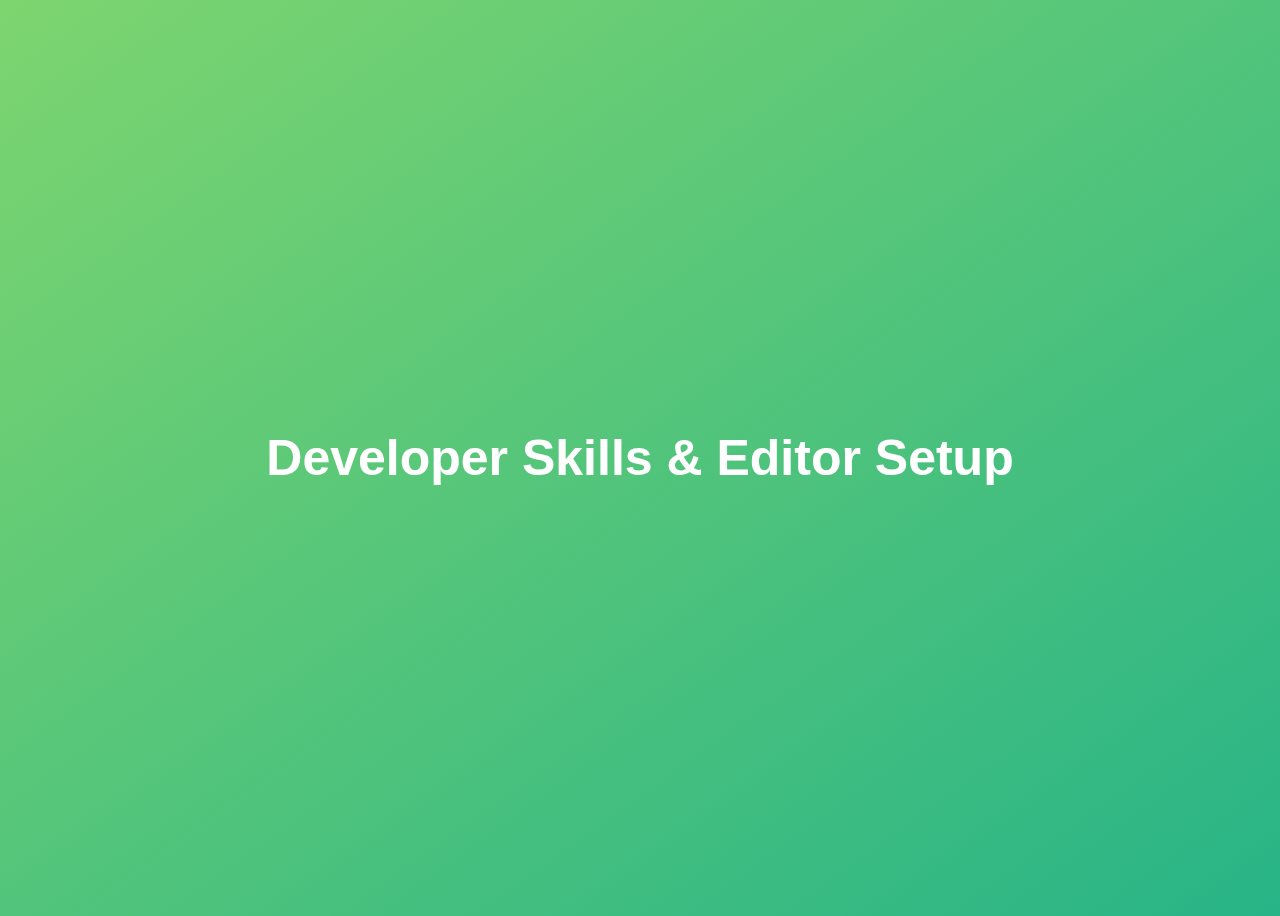
<file: devMastery/index.html>
<!DOCTYPE html>
<html lang="en">
  <head>
    <meta charset="UTF-8" />
    <meta name="viewport" content="width=device-width, initial-scale=1.0" />
    <meta http-equiv="X-UA-Compatible" content="ie=edge" />
    <title>Developer Skills & Editor Setup</title>
    <style>
      body {
        height: 100vh;
        display: flex;
        align-items: center;
        background: linear-gradient(to top left, #28b487, #7dd56f);
      }
      h1 {
        font-family: sans-serif;
        font-size: 50px;
        line-height: 1.3;
        width: 100%;
        padding: 30px;
        text-align: center;
        color: white;
      }
    </style>
  </head>
  <body>
    <h1>Developer Skills & Editor Setup</h1>
    <script src="script.js"></script>
  </body>
</html>
</file>
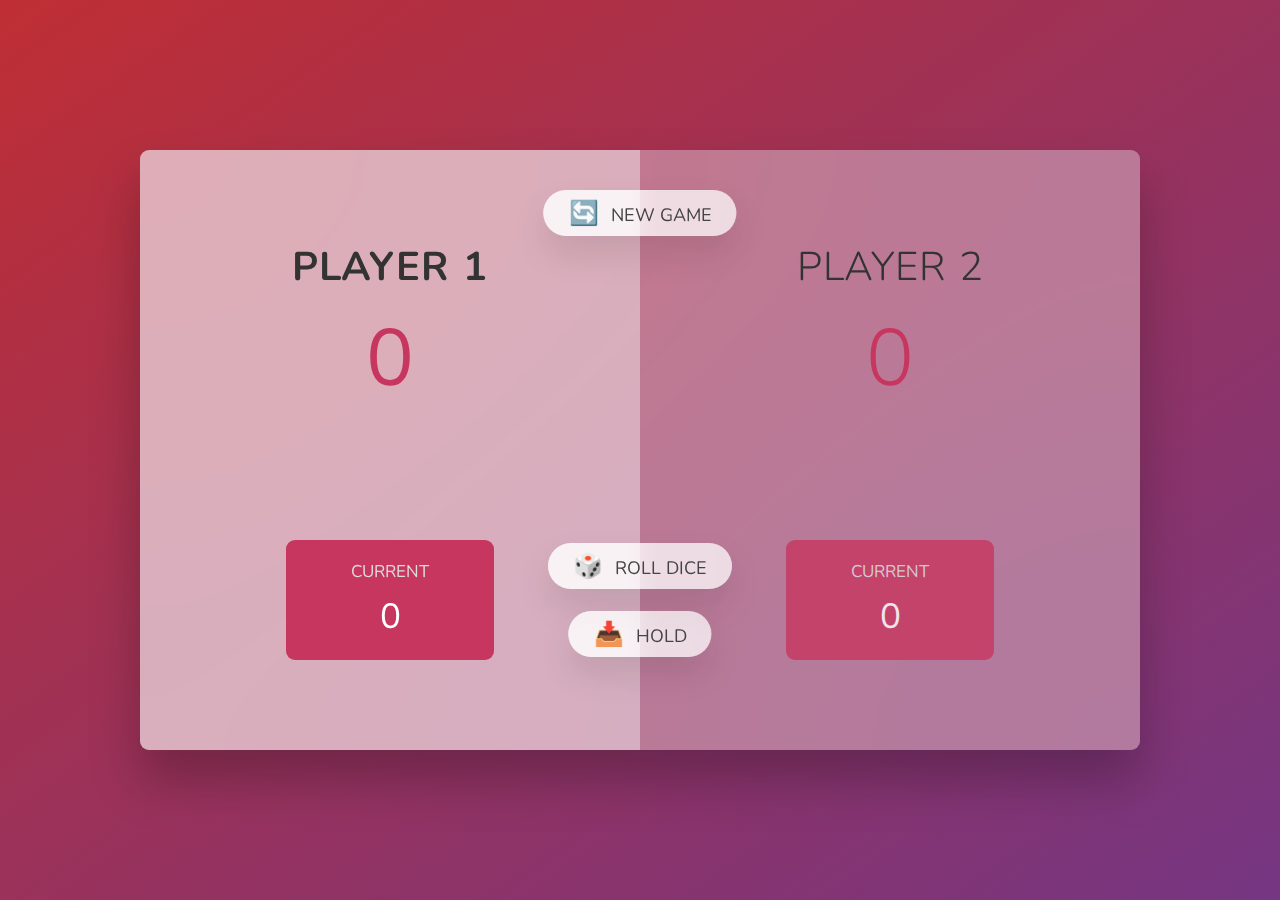
<file: diceDuelGAME/index.html>
<!DOCTYPE html>
<html lang="en">
  <head>
    <meta charset="UTF-8" />
    <meta name="viewport" content="width=device-width, initial-scale=1.0" />
    <meta http-equiv="X-UA-Compatible" content="ie=edge" />
    <link rel="stylesheet" href="style.css" />
    <title>Pig Game</title>
  </head>
  <body>
    <main>
      <section class="player player--0 player--active">
        <h2 class="name" id="name--0">Player 1</h2>
        <p class="score" id="score--0">43</p>
        <div class="current">
          <p class="current-label">Current</p>
          <p class="current-score" id="current--0">0</p>
        </div>
      </section>
      <section class="player player--1">
        <h2 class="name" id="name--1">Player 2</h2>
        <p class="score" id="score--1">24</p>
        <div class="current">
          <p class="current-label">Current</p>
          <p class="current-score" id="current--1">0</p>
        </div>
      </section>

      <img src="dice-5.png" alt="Playing dice" class="dice" />
      <button class="btn btn--new">🔄 New game</button>
      <button class="btn btn--roll">🎲 Roll dice</button>
      <button class="btn btn--hold">📥 Hold</button>
    </main>
    <script src="script.js"></script>
  </body>
</html>
</file>
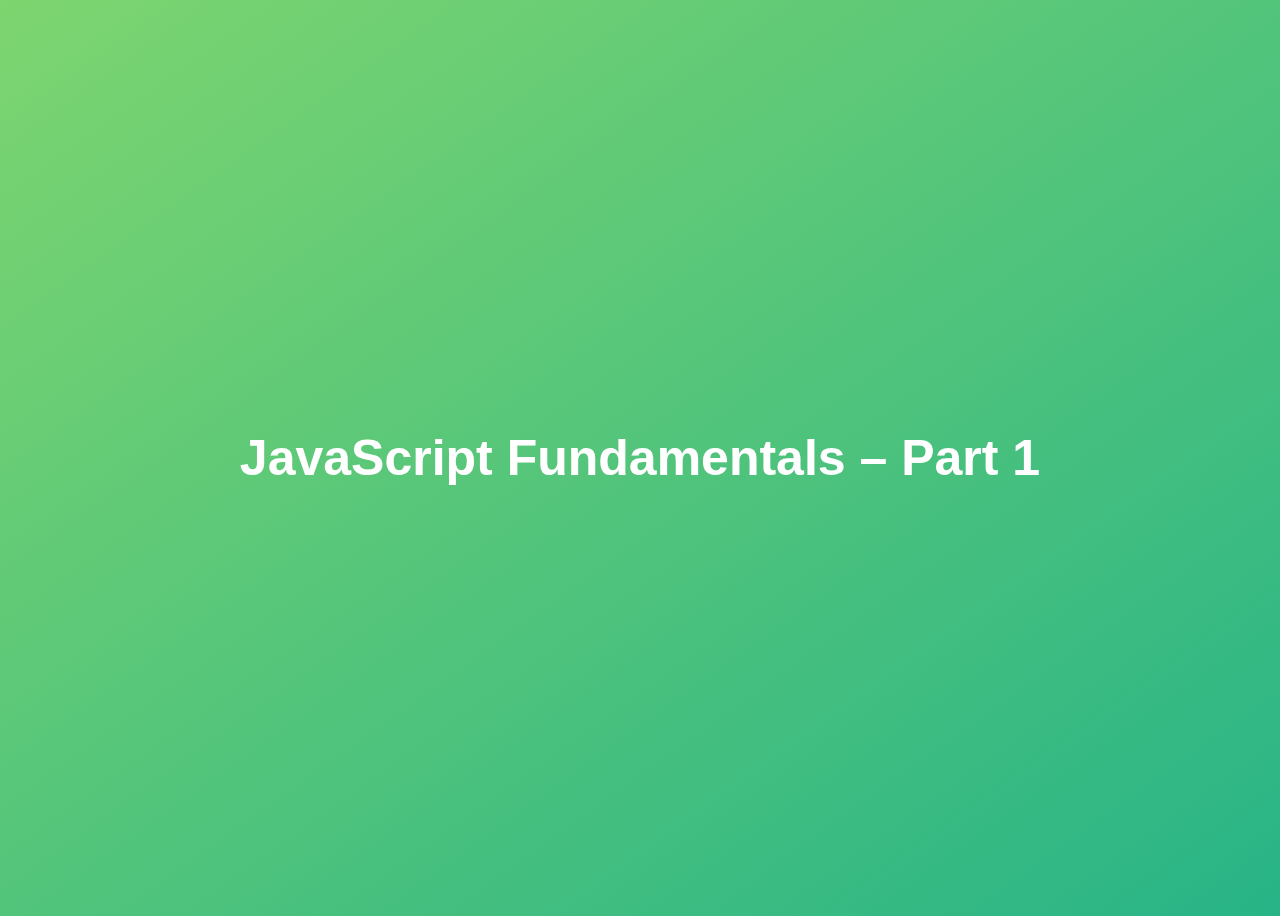
<file: fundamentalExercisesP1/index.html>
<!DOCTYPE html>
<html lang="en">

<head>
  <meta charset="UTF-8" />
  <meta name="viewport" content="width=device-width, initial-scale=1.0" />
  <meta http-equiv="X-UA-Compatible" content="ie=edge" />
  <script src="assignments3.js"></script>
  <title>JavaScript Fundamentals – Part 1</title>
  <style>
    body {
      height: 100vh;
      display: flex;
      align-items: center;
      background: linear-gradient(to top left, #28b487, #7dd56f);
    }

    h1 {
      font-family: sans-serif;
      font-size: 50px;
      line-height: 1.3;
      width: 100%;
      padding: 30px;
      text-align: center;
      color: white;
    }
  </style>

 

</head>

<body>
  <h1>JavaScript Fundamentals – Part 1</h1>
</body>

</html>
</file>
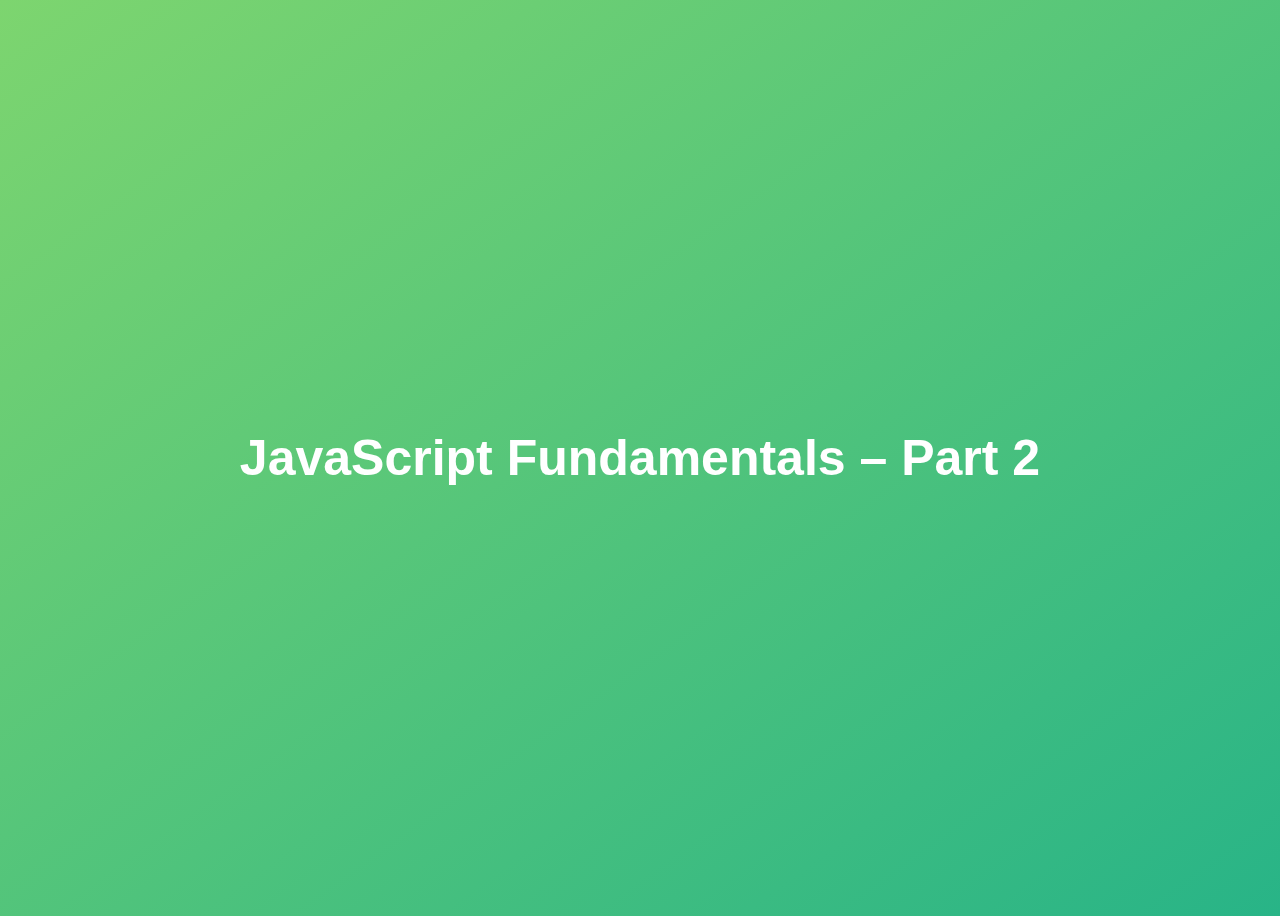
<file: fundamentalExercisesP2/index.html>
<!DOCTYPE html>
<html lang="en">
  <head>
    <meta charset="UTF-8" />
    <meta name="viewport" content="width=device-width, initial-scale=1.0" />
    <meta http-equiv="X-UA-Compatible" content="ie=edge" />
    <title>JavaScript Fundamentals – Part 2</title>
    <style>
      body {
        height: 100vh;
        display: flex;
        align-items: center;
        background: linear-gradient(to top left, #28b487, #7dd56f);
      }
      h1 {
        font-family: sans-serif;
        font-size: 50px;
        line-height: 1.3;
        width: 100%;
        padding: 30px;
        text-align: center;
        color: white;
      }
    </style>
  </head>
  <body>
    <h1>JavaScript Fundamentals – Part 2</h1>
    <script src="script4.js"></script>
  </body>
</html>
</file>
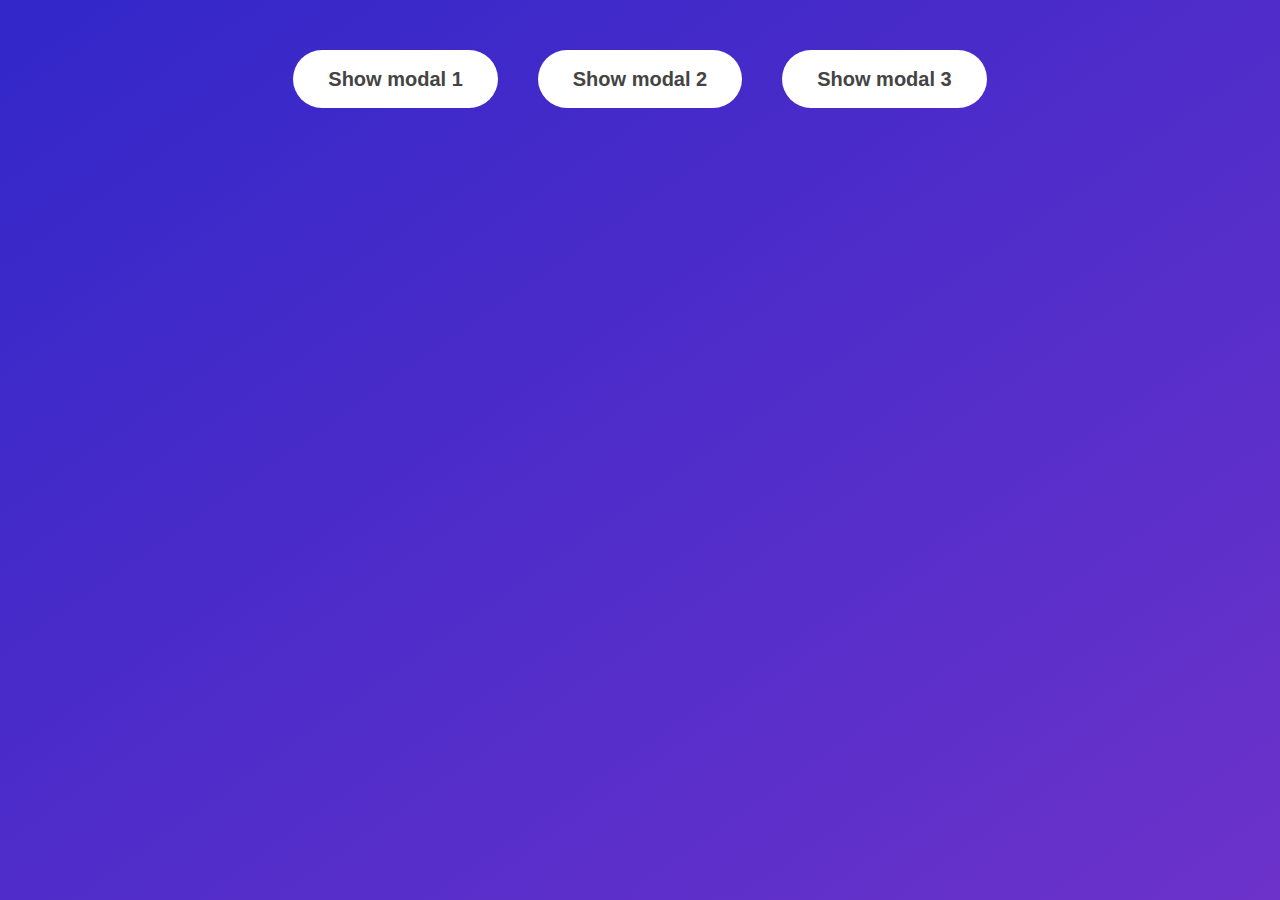
<file: modalWindow/index.html>
<!DOCTYPE html>
<html lang="en">
  <head>
    <meta charset="UTF-8" />
    <meta name="viewport" content="width=device-width, initial-scale=1.0" />
    <meta http-equiv="X-UA-Compatible" content="ie=edge" />
    <link rel="stylesheet" href="style.css" />
    <title>Modal window</title>
  </head>
  <body>
    <button class="show-modal">Show modal 1</button>
    <button class="show-modal">Show modal 2</button>
    <button class="show-modal">Show modal 3</button>

    <div class="modal hidden">
      <button class="close-modal">&times;</button>
      <h1>I'm a modal window 😍</h1>
      <p>
        A modal window, often simply referred to as a "modal," is a graphical
        control element that appears on top of the main content of a web page or
        application, effectively disabling interaction with the underlying
        content until the modal is closed. It is commonly used to capture the
        user's attention and require them to interact with it before they can
        return to the main content..
      </p>
    </div>
    <div class="overlay hidden"></div>

    <script src="script.js"></script>
  </body>
</html>
</file>
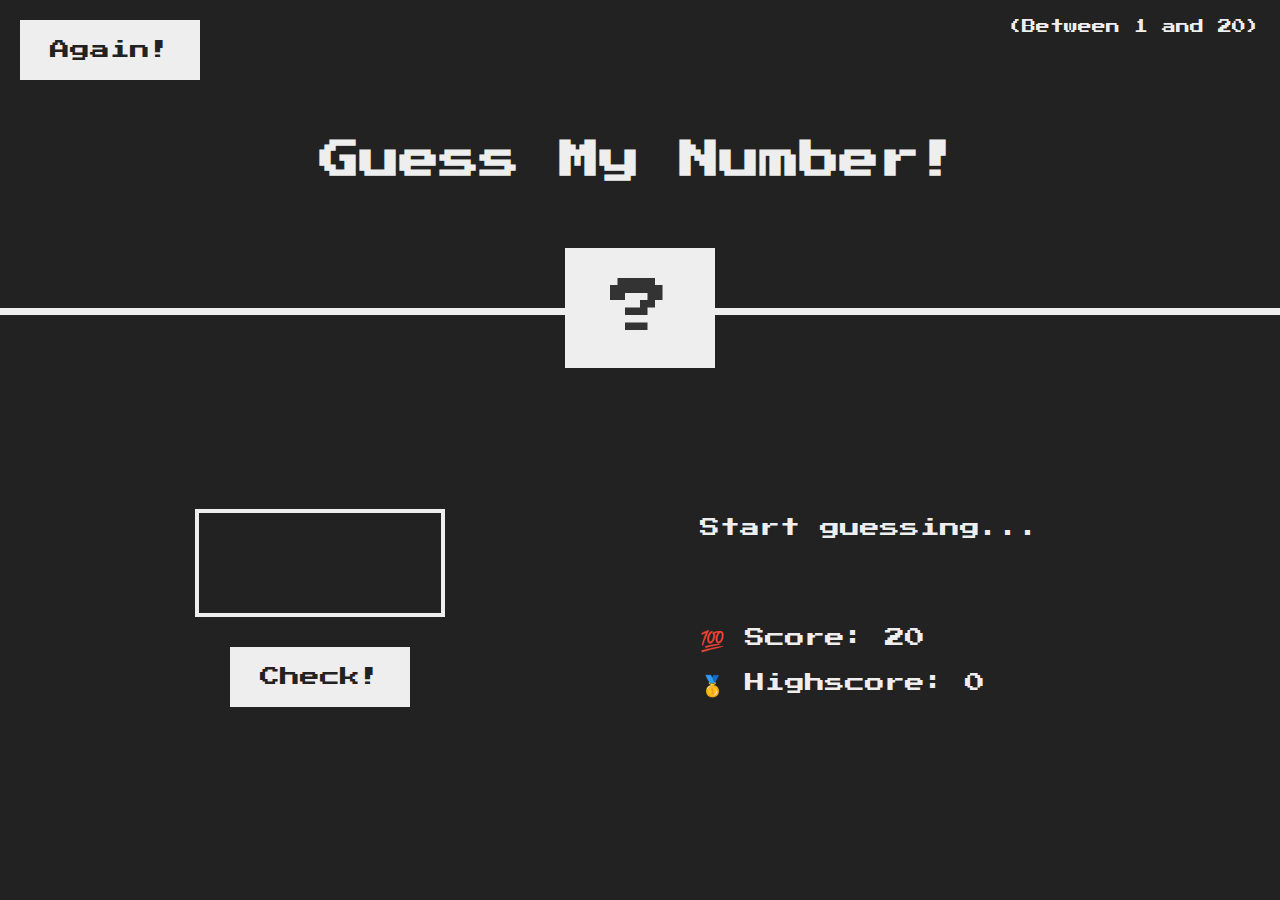
<file: numberHuntGAME/index.html>
<!DOCTYPE html>
<html lang="en">
  <head>
    <meta charset="UTF-8" />
    <meta name="viewport" content="width=device-width, initial-scale=1.0" />
    <meta http-equiv="X-UA-Compatible" content="ie=edge" />
    <link rel="stylesheet" href="style.css" />
    <title>Guess My Number!</title>
  </head>
  <body>
    <header>
      <h1>Guess My Number!</h1>
      <p class="between">(Between 1 and 20)</p>
      <button class="btn again">Again!</button>
      <div class="number">?</div>
    </header>
    <main>
      <section class="left">
        <input type="number" class="guess" />
        <button class="btn check">Check!</button>
      </section>
      <section class="right">
        <p class="message">Start guessing...</p>
        <p class="label-score">💯 Score: <span class="score">20</span></p>
        <p class="label-highscore">
          🥇 Highscore: <span class="highscore">0</span>
        </p>
      </section>
    </main>
    <script src="script.js"></script>
  </body>
</html>
</file>
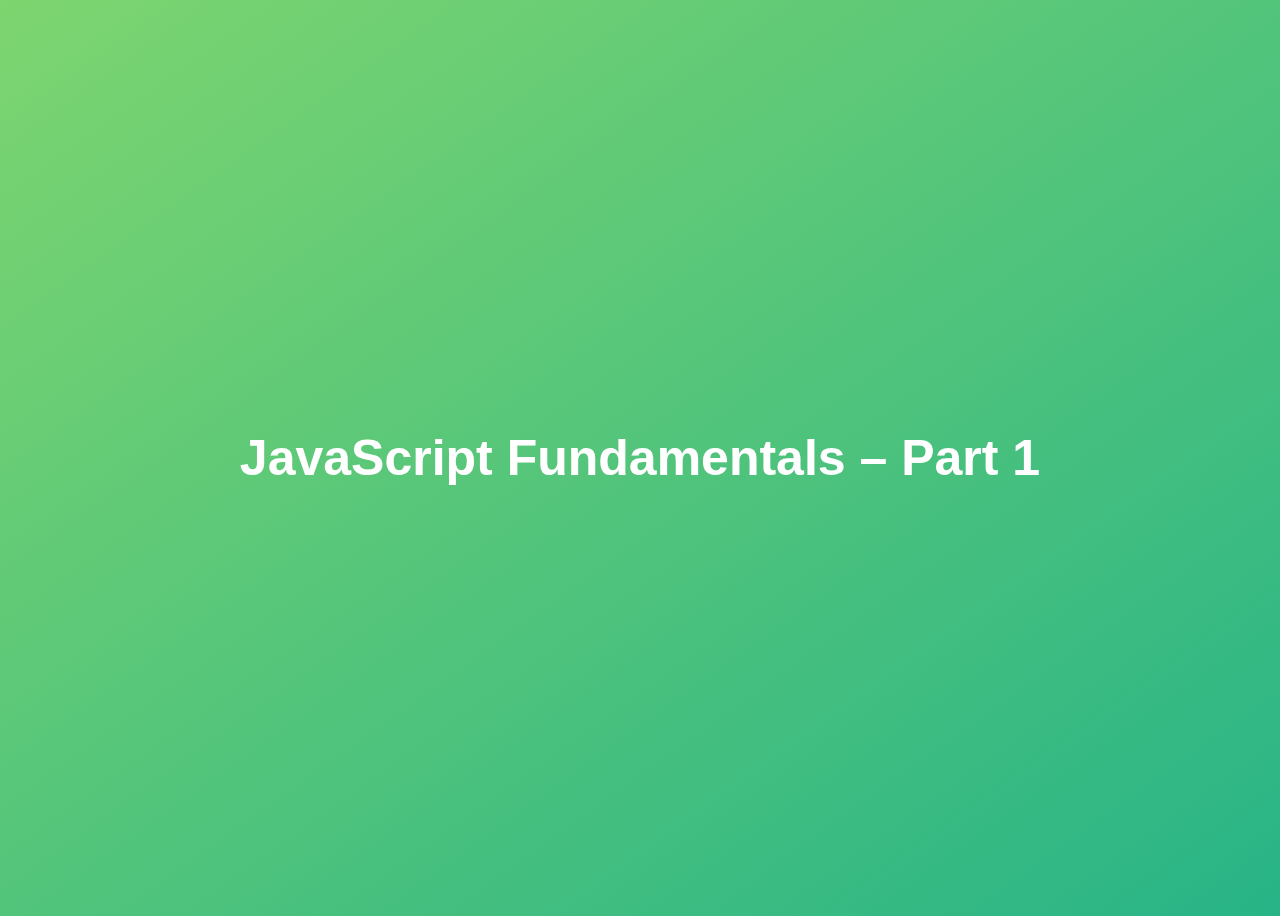
<file: fundamentalExercisesP1/Challange_1/Challange1.html>
<!DOCTYPE html>
<html lang="en">

<head>
  <meta charset="UTF-8" />
  <meta name="viewport" content="width=device-width, initial-scale=1.0" />
  <meta http-equiv="X-UA-Compatible" content="ie=edge" />
  <script src="challange1.js"></script>
 
  <title>JavaScript Fundamentals – Part 1</title>
  <style>
    body {
      height: 100vh;
      display: flex;
      align-items: center;
      background: linear-gradient(to top left, #28b487, #7dd56f);
    }

    h1 {
      font-family: sans-serif;
      font-size: 50px;
      line-height: 1.3;
      width: 100%;
      padding: 30px;
      text-align: center;
      color: white;
    }
  </style>

 

</head>

<body>
  <h1>JavaScript Fundamentals – Part 1</h1>
</body>

</html>
</file>
<file: diceDuelGAME/style.css>
@import url('https://fonts.googleapis.com/css2?family=Nunito&display=swap');

* {
  margin: 0;
  padding: 0;
  box-sizing: inherit;
}

html {
  font-size: 62.5%;
  box-sizing: border-box;
}

body {
  font-family: 'Nunito', sans-serif;
  font-weight: 400;
  height: 100vh;
  color: #333;
  background-image: linear-gradient(to top left, #753682 0%, #bf2e34 100%);
  display: flex;
  align-items: center;
  justify-content: center;
}

/* LAYOUT */
main {
  position: relative;
  width: 100rem;
  height: 60rem;
  background-color: rgba(255, 255, 255, 0.35);
  backdrop-filter: blur(200px);
  filter: blur();
  box-shadow: 0 3rem 5rem rgba(0, 0, 0, 0.25);
  border-radius: 9px;
  overflow: hidden;
  display: flex;
}

.player {
  flex: 50%;
  padding: 9rem;
  display: flex;
  flex-direction: column;
  align-items: center;
  transition: all 0.75s;
}

/* ELEMENTS */
.name {
  position: relative;
  font-size: 4rem;
  text-transform: uppercase;
  letter-spacing: 1px;
  word-spacing: 2px;
  font-weight: 300;
  margin-bottom: 1rem;
}

.score {
  font-size: 8rem;
  font-weight: 300;
  color: #c7365f;
  margin-bottom: auto;
}

.player--active {
  background-color: rgba(255, 255, 255, 0.4);
}
.player--active .name {
  font-weight: 700;
}
.player--active .score {
  font-weight: 400;
}

.player--active .current {
  opacity: 1;
}

.current {
  background-color: #c7365f;
  opacity: 0.8;
  border-radius: 9px;
  color: #fff;
  width: 65%;
  padding: 2rem;
  text-align: center;
  transition: all 0.75s;
}

.current-label {
  text-transform: uppercase;
  margin-bottom: 1rem;
  font-size: 1.7rem;
  color: #ddd;
}

.current-score {
  font-size: 3.5rem;
}

/* ABSOLUTE POSITIONED ELEMENTS */
.btn {
  position: absolute;
  left: 50%;
  transform: translateX(-50%);
  color: #444;
  background: none;
  border: none;
  font-family: inherit;
  font-size: 1.8rem;
  text-transform: uppercase;
  cursor: pointer;
  font-weight: 400;
  transition: all 0.2s;

  background-color: white;
  background-color: rgba(255, 255, 255, 0.6);
  backdrop-filter: blur(10px);

  padding: 0.7rem 2.5rem;
  border-radius: 50rem;
  box-shadow: 0 1.75rem 3.5rem rgba(0, 0, 0, 0.1);
}

.btn::first-letter {
  font-size: 2.4rem;
  display: inline-block;
  margin-right: 0.7rem;
}

.btn--new {
  top: 4rem;
}
.btn--roll {
  top: 39.3rem;
}
.btn--hold {
  top: 46.1rem;
}

.btn:active {
  transform: translate(-50%, 3px);
  box-shadow: 0 1rem 2rem rgba(0, 0, 0, 0.15);
}

.btn:focus {
  outline: none;
}

.dice {
  position: absolute;
  left: 50%;
  top: 16.5rem;
  transform: translateX(-50%);
  height: 10rem;
  box-shadow: 0 2rem 5rem rgba(0, 0, 0, 0.2);
}

.player--winner {
  background-color: #2f2f2f;
}

.player--winner .name {
  font-weight: 700;
  color: #c7365f;
}

.hidden {
  display: none;
}
</file>
<file: modalWindow/style.css>
* {
  margin: 0;
  padding: 0;
  box-sizing: inherit;
}

html {
  font-size: 62.5%;
  box-sizing: border-box;
}

body {
  font-family: sans-serif;
  color: #333;
  line-height: 1.5;
  height: 100vh;
  position: relative;
  display: flex;
  align-items: flex-start;
  justify-content: center;
  background: linear-gradient(to top left, #6c32ca, #3227c9);
}

.show-modal {
  font-size: 2rem;
  font-weight: 600;
  padding: 1.75rem 3.5rem;
  margin: 5rem 2rem;
  border: none;
  background-color: #fff;
  color: #444;
  border-radius: 10rem;
  cursor: pointer;
}

.close-modal {
  position: absolute;
  top: 1.2rem;
  right: 2rem;
  font-size: 5rem;
  color: #333;
  cursor: pointer;
  border: none;
  background: none;
}

h1 {
  font-size: 2.5rem;
  margin-bottom: 2rem;
}

p {
  font-size: 1.8rem;
}

/* -------------------------- */
/* CLASSES TO MAKE MODAL WORK */
.hidden {
  display: none;
}

.modal {
  position: absolute;
  top: 50%;
  left: 50%;
  transform: translate(-50%, -50%);
  width: 70%;

  background-color: white;
  padding: 6rem;
  border-radius: 5px;
  box-shadow: 0 3rem 5rem rgba(0, 0, 0, 0.3);
  z-index: 10;
}

.overlay {
  position: absolute;
  top: 0;
  left: 0;
  width: 100%;
  height: 100%;
  background-color: rgba(0, 0, 0, 0.6);
  backdrop-filter: blur(3px);
  z-index: 5;
}
</file>
<file: numberHuntGAME/style.css>
@import url('https://fonts.googleapis.com/css?family=Press+Start+2P&display=swap');

* {
  margin: 0;
  padding: 0;
  box-sizing: inherit;
}

html {
  font-size: 62.5%;
  box-sizing: border-box;
}

body {
  font-family: 'Press Start 2P', sans-serif;
  color: #eee;
  background-color: #222;
  /* background-color: #60b347; */
}

/* LAYOUT */
header {
  position: relative;
  height: 35vh;
  border-bottom: 7px solid #eee;
}

main {
  height: 65vh;
  color: #eee;
  display: flex;
  align-items: center;
  justify-content: space-around;
}

.left {
  width: 52rem;
  display: flex;
  flex-direction: column;
  align-items: center;
}

.right {
  width: 52rem;
  font-size: 2rem;
}

/* ELEMENTS STYLE */
h1 {
  font-size: 4rem;
  text-align: center;
  position: absolute;
  width: 100%;
  top: 52%;
  left: 50%;
  transform: translate(-50%, -50%);
}

.number {
  background: #eee;
  color: #333;
  font-size: 6rem;
  width: 15rem;
  padding: 3rem 0rem;
  text-align: center;
  position: absolute;
  bottom: 0;
  left: 50%;
  transform: translate(-50%, 50%);
}

.between {
  font-size: 1.4rem;
  position: absolute;
  top: 2rem;
  right: 2rem;
}

.again {
  position: absolute;
  top: 2rem;
  left: 2rem;
}

.guess {
  background: none;
  border: 4px solid #eee;
  font-family: inherit;
  color: inherit;
  font-size: 5rem;
  padding: 2.5rem;
  width: 25rem;
  text-align: center;
  display: block;
  margin-bottom: 3rem;
}

.btn {
  border: none;
  background-color: #eee;
  color: #222;
  font-size: 2rem;
  font-family: inherit;
  padding: 2rem 3rem;
  cursor: pointer;
}

.btn:hover {
  background-color: #ccc;
}

.message {
  margin-bottom: 8rem;
  height: 3rem;
}

.label-score {
  margin-bottom: 2rem;
}
</file>
